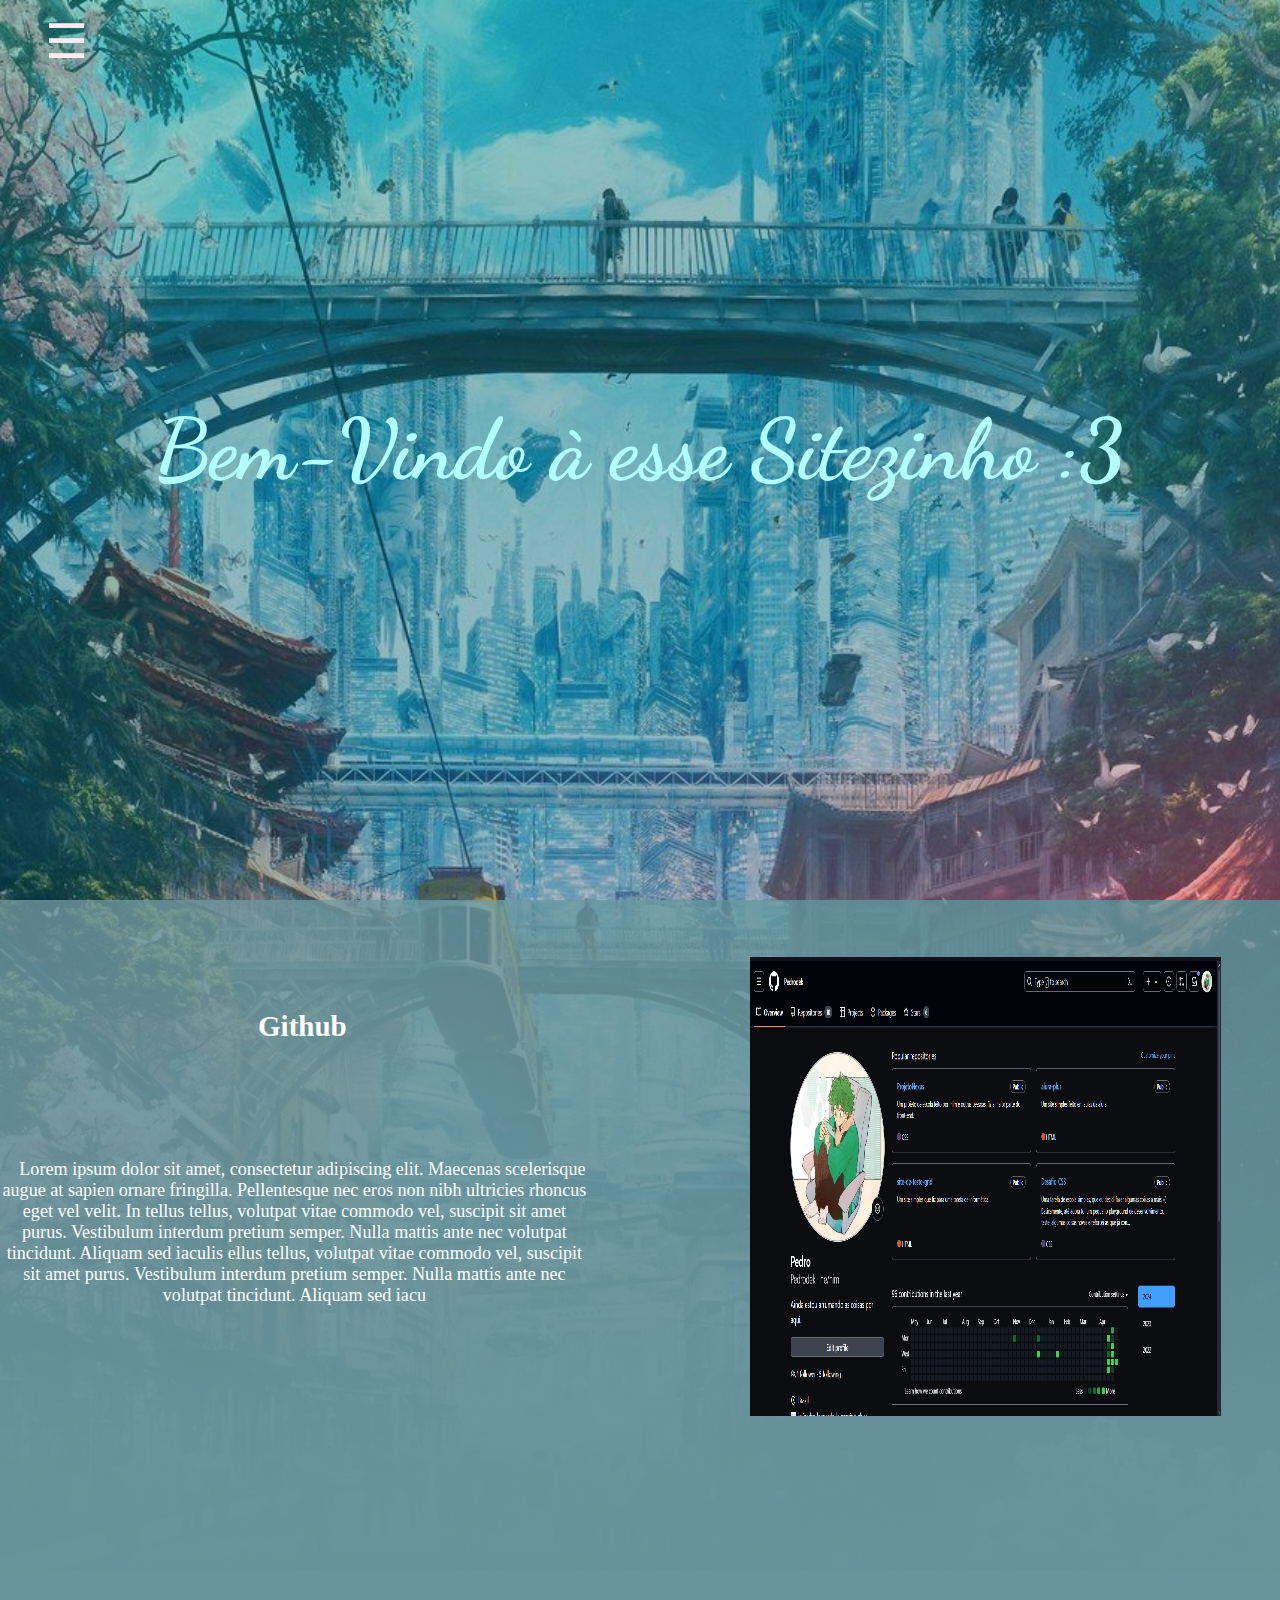
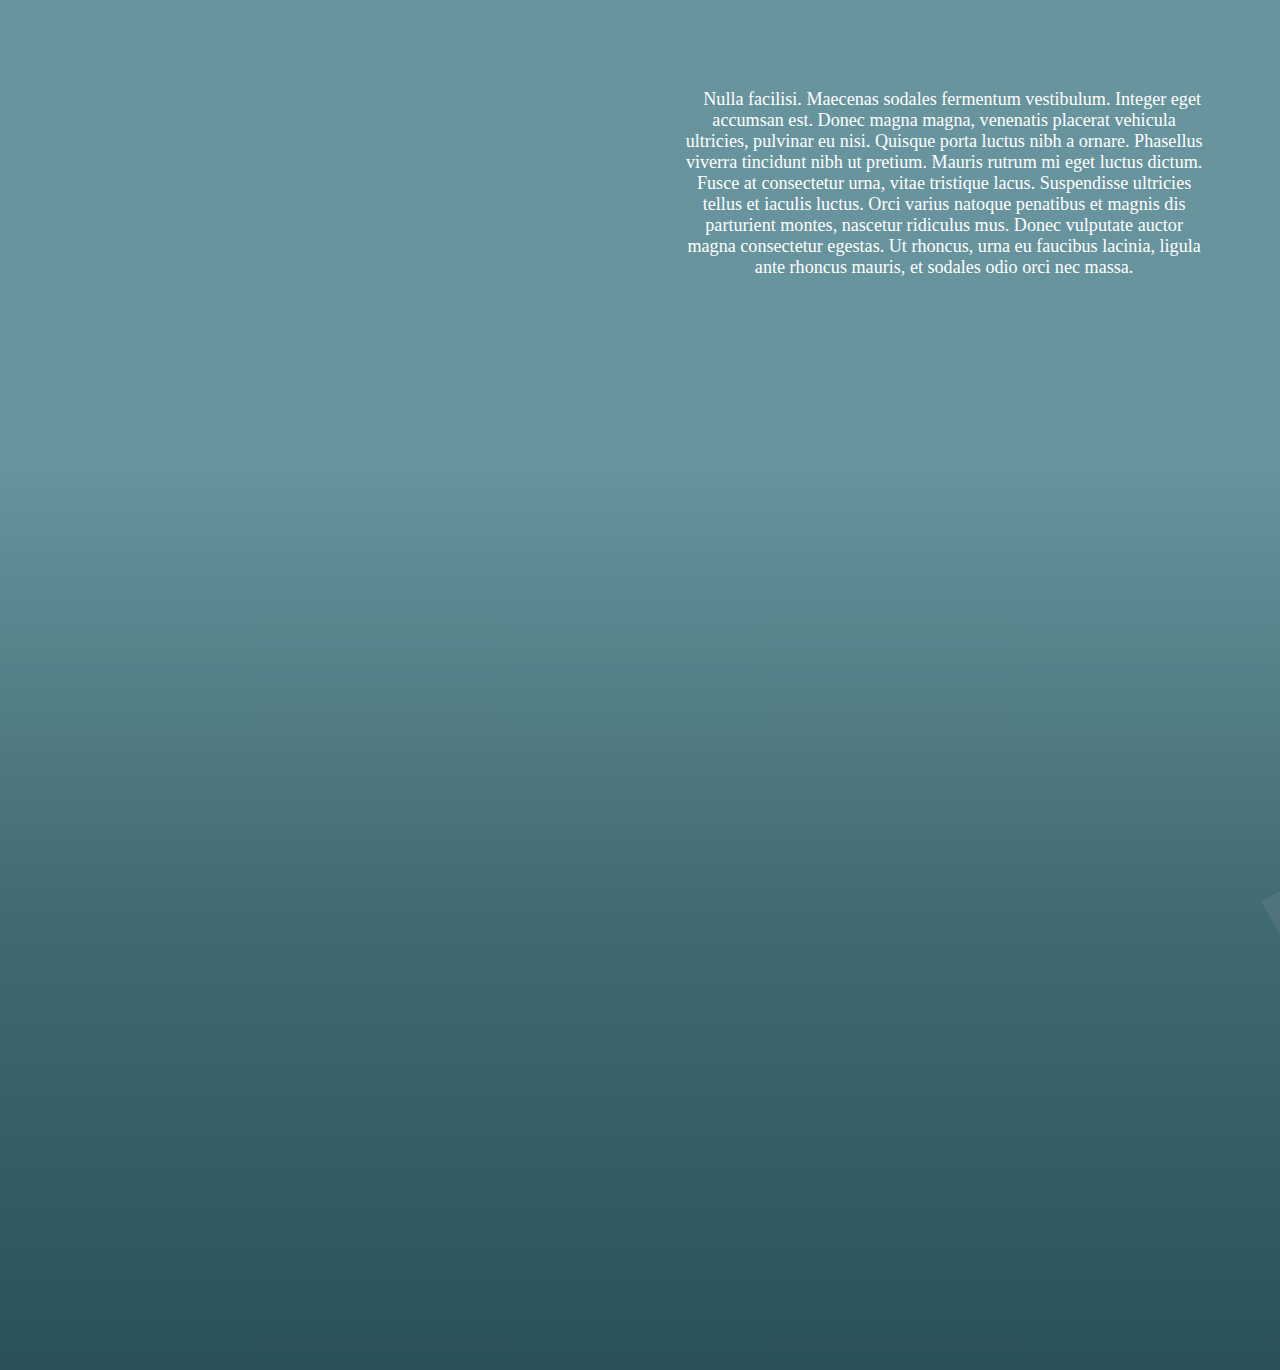
<file: SiteTriplo/Pagina-1/Index.html>
<!DOCTYPE html>
<html lang="pt-br">
<head>
    <meta charset="UTF-8">
    <meta http-equiv="X-UA-Compatible" content="IE=edge">
    <meta name="viewport" content="width=device-width, initial-scale=1.0">
    <link rel="stylesheet" href="style.css">
    <link rel="stylesheet" href="/favicon.ico" type="image/x-icon">
    <script src="script.js" defer></script>
    <title>Main</title>
</head>
<body>
    
    <div class="pageTop">
        <h1>Bem-Vindo à esse Sitezinho :3</h1>
    </div>
    <aside>
        <div class="icons">
            <span class="sidebar-icon">&#9776;</span>
            <span class="sidebar-close-icon">&#9932;</span>
        </div>
        <hr class="hr-aside">
        <div class="aside-content">
            <h2>Destinos</h2>
            <nav>
                <ul>
                    <li><a href="Index.html">Página 1</a></li>
                    <li><a href="../Pagina-2/index.html">Página 2</a></li>
                    <li><a href="../Pagina-3/index.html">Página 3</a></li>
                    <li><a href="">Devs</a></li>
                </ul>
            </nav>
        </div>
    </aside>
    <div class="main-content">
        <!--<div class="intro">
            <h1 class="intro-text"></h1>
        </div>-->
        <section class="first-section">
            <div>
                <h3>Github</h3>
                <p>Lorem ipsum dolor sit amet, consectetur adipiscing elit. Maecenas    scelerisque augue at sapien ornare fringilla. Pellentesque nec eros non    nibh ultricies rhoncus eget vel velit. In tellus tellus, volutpat vitae    commodo vel, suscipit sit amet purus. Vestibulum interdum pretium  semper. Nulla mattis ante nec volutpat tincidunt. Aliquam sed iaculis ellus tellus, volutpat vitae    commodo vel, suscipit sit amet purus. Vestibulum interdum pretium  semper. Nulla mattis ante nec volutpat tincidunt. Aliquam sed iacu</p>
            </div>
            <img class="MeuGit" src="../images/MeuGit.png" alt="">
        </section>
        <section class="second-section">
            <iframe class="ss-yt" src="https://www.youtube.com/embed/519lHwutZi0" title="Lizards, amphibians, and other reptiles shed their skin and eat it to avoid wasting any nutrients." frameborder="0" allow="accelerometer; autoplay; clipboard-write; encrypted-media; gyroscope; picture-in-picture; web-share" referrerpolicy="strict-origin-when-cross-origin" allowfullscreen></iframe>
            <div>
                <p>Nulla facilisi. Maecenas sodales fermentum vestibulum. Integer eget accumsan est. Donec magna magna, venenatis placerat vehicula ultricies, pulvinar eu nisi. Quisque porta luctus nibh a ornare. Phasellus viverra tincidunt nibh ut pretium. Mauris rutrum mi eget luctus dictum. Fusce at consectetur urna, vitae tristique lacus. Suspendisse ultricies tellus et iaculis luctus. Orci varius natoque penatibus et magnis dis parturient montes, nascetur ridiculus mus. Donec vulputate auctor magna consectetur egestas.
                Ut rhoncus, urna eu faucibus lacinia, ligula ante rhoncus mauris, et sodales odio orci nec massa.</p>
            </div>
        </section>
    </div>
    <div class="more-content">
        <div class="quad nonClicked">
            <fieldset>
                <div class="fieldset-div">
                    <h3>Fim dessa página</h3>
                    <h5>O dev estava sem criatividade</h5>
                </div>
            </fieldset>
        </div>
    </div>
</body>
</html>
</file>
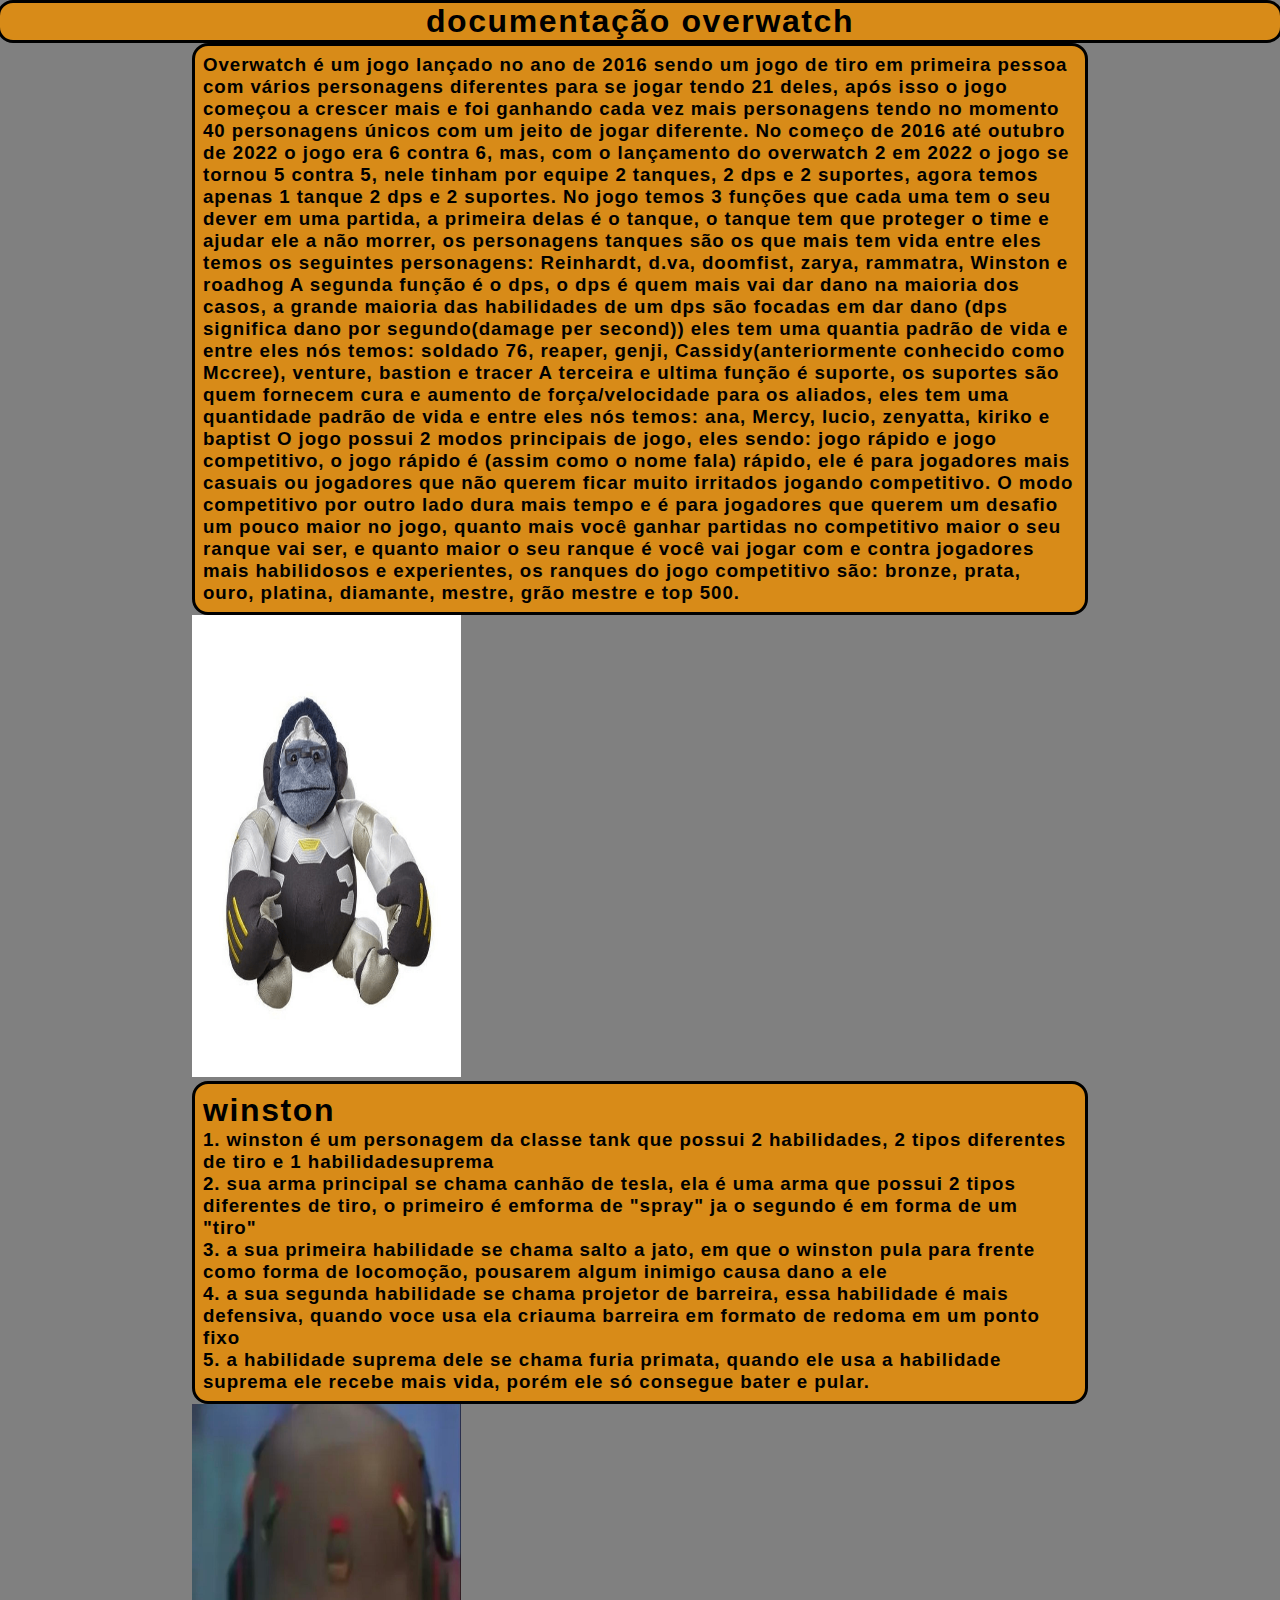
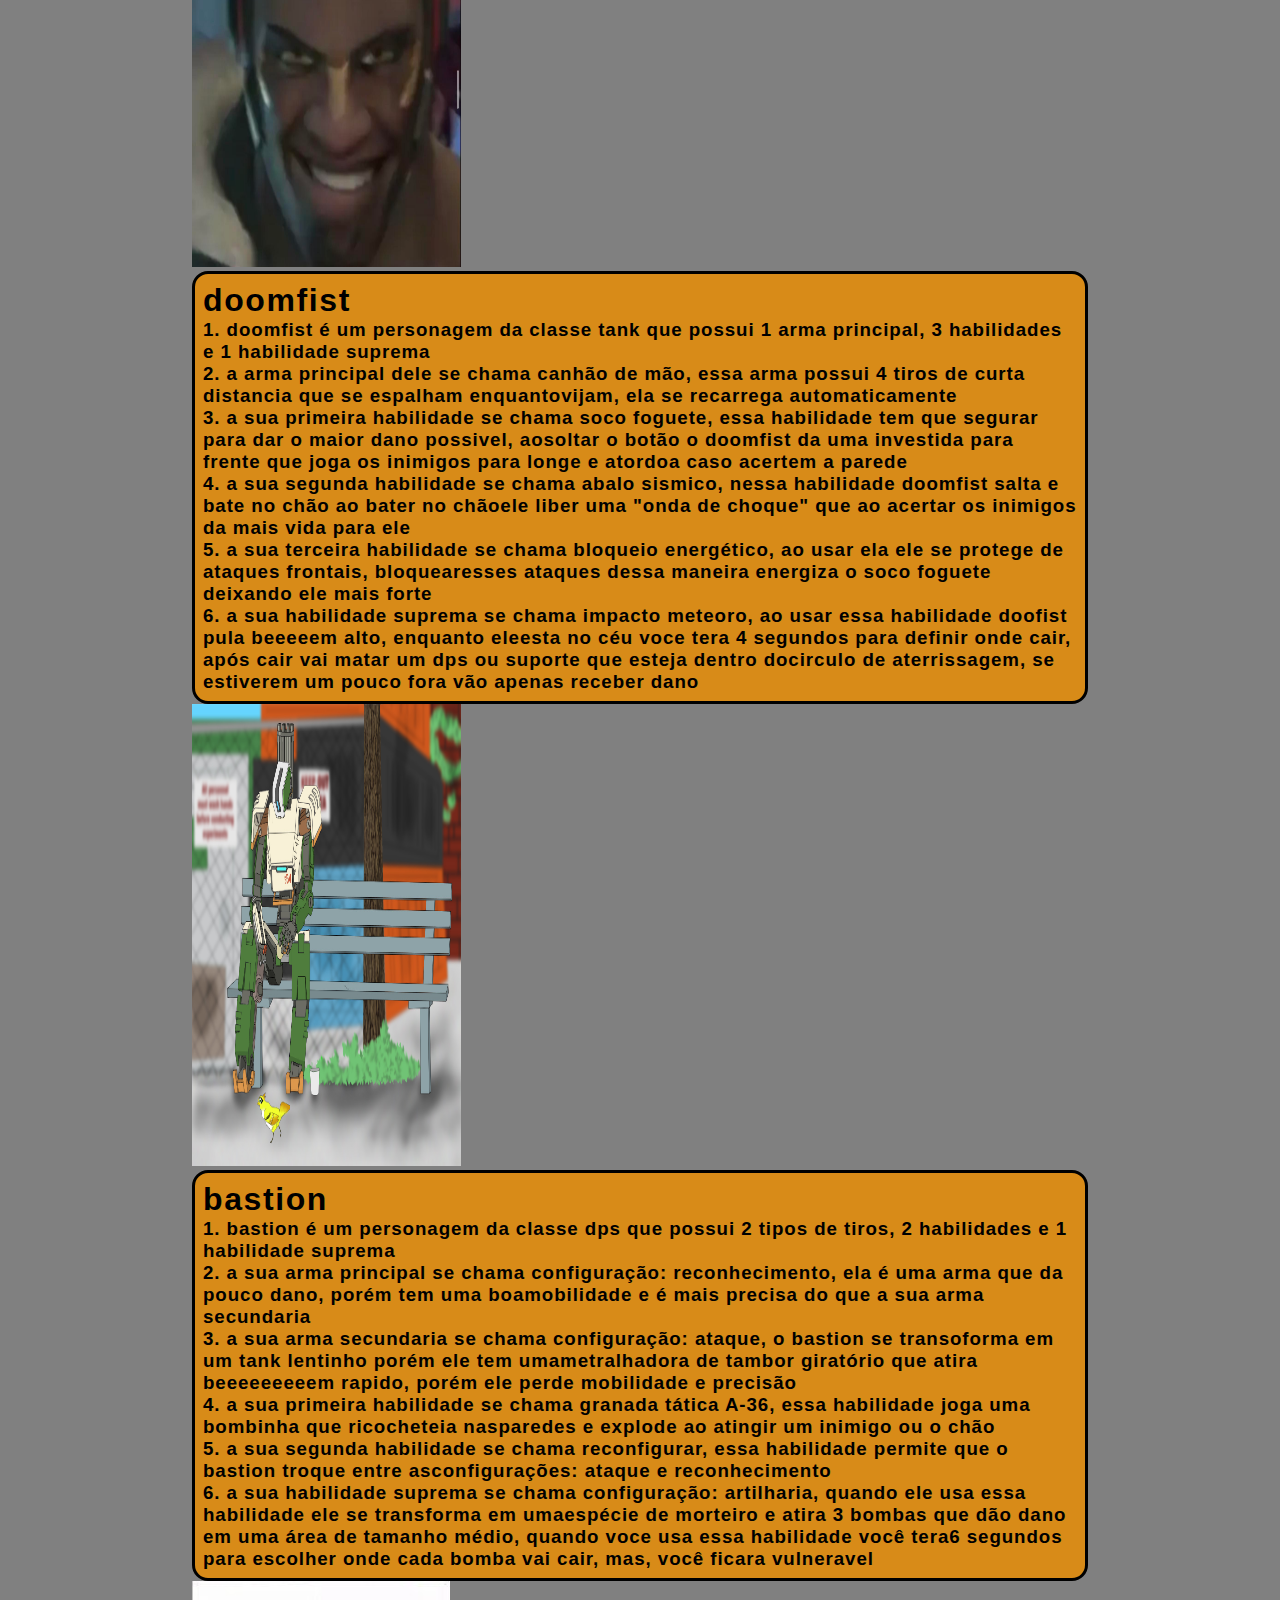
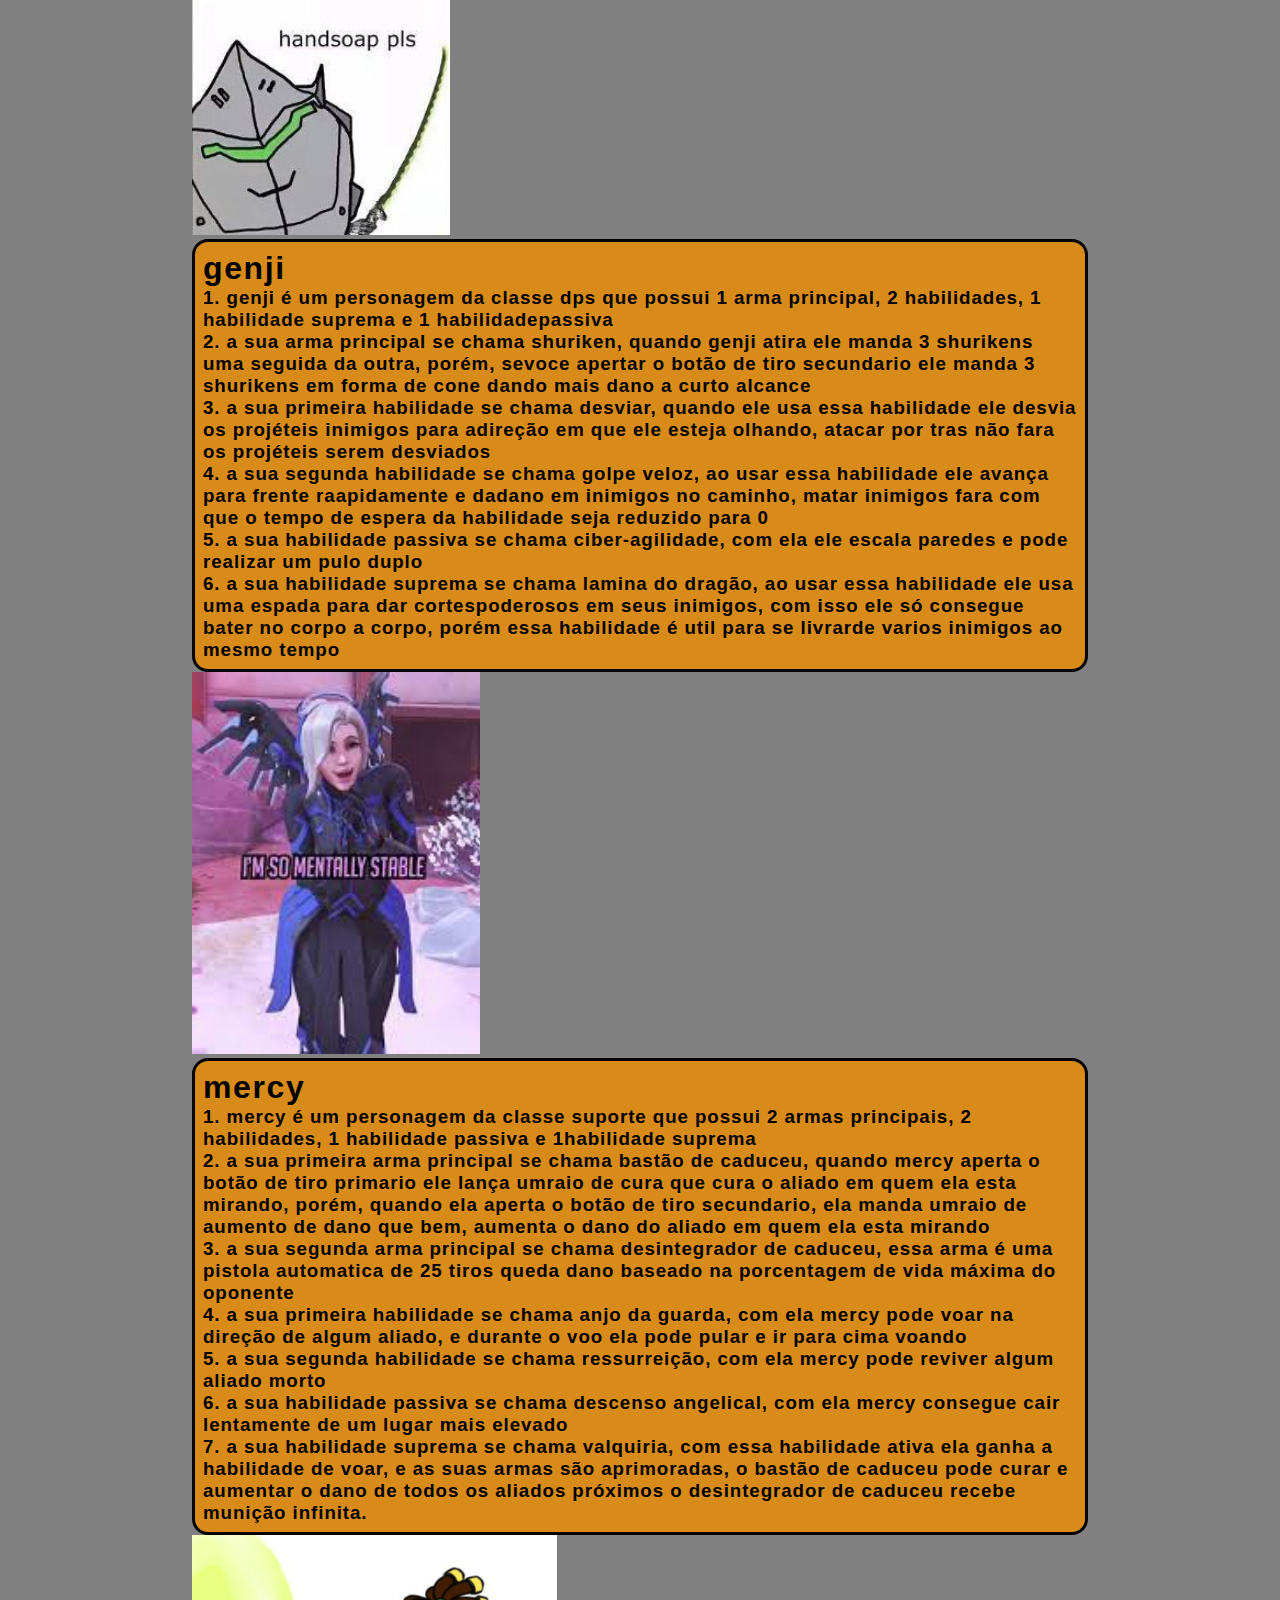
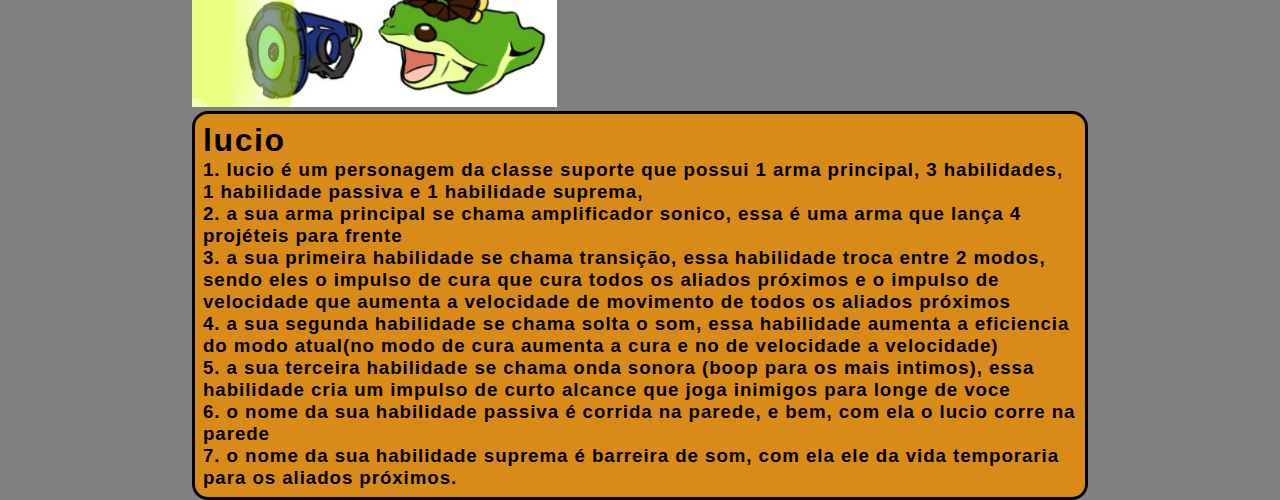
<file: SiteTriplo/Pagina-2/index.html>
<!DOCTYPE html>
<html lang="pt-br">
<head>
    <meta charset="UTF-8">
    <meta http-equiv="X-UA-Compatible" content="IE=edge">
    <meta name="viewport" content="width=device-width, initial-scale=1.0">
    <link rel="stylesheet" href="style.css">
    <title>pagina de documentação de imagens</title>
</head>
<body>
    <header>
        <h1>documentação overwatch</h1>
    </header>
    <div class="nome">
        <article class="ow2 resumo">
            <h3>Overwatch é um jogo lançado no ano de 2016 sendo um jogo de tiro em primeira pessoa com vários personagens diferentes   para se jogar tendo 21 deles, após isso o jogo começou a crescer mais e foi ganhando cada vez mais personagens tendo no   momento 40 personagens únicos com um jeito de jogar diferente. No começo de 2016 até outubro de 2022 o jogo era 6 contra  6, mas, com o lançamento do overwatch 2 em 2022 o jogo se tornou 5 contra 5, nele tinham por equipe 2 tanques, 2 dps e 2     suportes, agora temos apenas 1 tanque 2 dps e 2 suportes.
                No jogo temos 3 funções que cada uma tem o seu dever em uma partida, a primeira delas é o tanque, o tanque tem que  proteger o time e ajudar ele a não morrer, os personagens tanques são os que mais tem vida entre eles temos os   seguintes personagens: Reinhardt, d.va, doomfist, zarya, rammatra, Winston e roadhog
                A segunda função é o dps, o dps é quem mais vai dar dano na maioria dos casos, a grande maioria das habilidades de um   dps são focadas em dar dano (dps significa dano por segundo(damage per second)) eles tem uma quantia padrão de vida e     entre eles nós temos: soldado 76, reaper, genji, Cassidy(anteriormente conhecido como Mccree), venture, bastion e   tracer
                A terceira e ultima função é suporte, os suportes são quem fornecem cura e aumento de força/velocidade para os  aliados, eles tem uma quantidade padrão de vida e entre eles nós temos: ana, Mercy, lucio, zenyatta, kiriko e baptist
                O jogo possui 2 modos principais de jogo, eles sendo: jogo rápido e jogo competitivo, o jogo rápido é (assim como o     nome fala) rápido, ele é para jogadores mais casuais ou jogadores que não querem ficar muito irritados jogando  competitivo. O modo competitivo por outro lado dura mais tempo e é para jogadores que querem um desafio um pouco     maior no jogo, quanto mais você ganhar partidas no competitivo maior o seu ranque vai ser, e quanto maior o seu     ranque é você vai jogar com e contra jogadores mais habilidosos e experientes, os ranques do jogo competitivo são:  bronze, prata, ouro, platina, diamante, mestre, grão mestre e top 500.
                </h3>
        </article>
        <img class="winton" src="../images/winton.png" alt="a">
        <article class="personagens">
            <h1>winston</h1>
            <h3>1. winston é um personagem da classe tank que possui 2 habilidades, 2 tipos diferentes de tiro e 1 habilidadesuprema</h3>
            <h3>2. sua arma principal se chama canhão de tesla, ela é uma arma que possui 2 tipos diferentes de tiro, o primeiro é      emforma de "spray" ja o segundo é em forma de um "tiro"</h3>
            <h3>3. a sua primeira habilidade se chama salto a jato, em que o winston pula para frente como forma de locomoção,  pousarem     algum inimigo causa dano a ele</h3>
            <h3>4. a sua segunda habilidade se chama projetor de barreira, essa habilidade é mais defensiva, quando voce usa ela    criauma    barreira em formato de redoma em um ponto fixo</h3>
            <h3>5. a habilidade suprema dele se chama furia primata, quando ele usa a habilidade suprema ele recebe mais vida,  porém ele só consegue bater e pular.</h3>
        </article>
            <img class="diimfost" src="../images/dimfoost.jpg" alt="a" >
        <article class="personagens">
            <h1>doomfist</h1>
            <h3>1. doomfist é um personagem da classe tank que possui 1 arma principal, 3 habilidades e 1 habilidade suprema</h3>
            <h3>2. a arma principal dele se chama canhão de mão, essa arma possui 4 tiros de curta distancia que se espalham        enquantovijam, ela se recarrega automaticamente</h3>
            <h3>3. a sua primeira habilidade se chama soco foguete, essa habilidade tem que segurar para dar o maior dano   possivel,     aosoltar o botão o doomfist da uma investida para frente que joga os inimigos para longe e atordoa caso     acertem a parede</h3>
            <h3>4. a sua segunda habilidade se chama abalo sismico, nessa habilidade doomfist salta e bate no chão ao bater no  chãoele  liber uma "onda de choque" que ao acertar os inimigos da mais vida para ele</h3>
            <h3>5. a sua terceira habilidade se chama bloqueio energético, ao usar ela  ele se protege de ataques frontais,     bloquearesses   ataques dessa maneira energiza o soco foguete deixando ele mais forte</h3>
            <h3>6. a sua habilidade suprema se chama impacto meteoro, ao usar essa habilidade doofist pula beeeeem alto, enquanto   eleesta   no céu voce tera 4 segundos para definir onde cair, após cair vai matar um dps ou suporte que esteja dentro     docirculo de  aterrissagem, se estiverem um pouco fora vão apenas receber dano</h3>
        </article>
            <img class="bastinho" src="../images/bastinho.jpg" alt="d">
        <article class="personagens">
            <h1>bastion</h1>
            <h3>1. bastion é um personagem da classe dps que possui 2 tipos de tiros, 2 habilidades e 1 habilidade suprema</h3>
            <h3>2. a sua arma principal se chama configuração: reconhecimento, ela é uma arma que da pouco dano, porém tem uma      boamobilidade e é mais precisa do que a sua arma secundaria</h3>
            <h3>3. a sua arma secundaria se chama configuração: ataque, o bastion se transoforma em um tank lentinho porém ele tem      umametralhadora de tambor giratório que atira beeeeeeeeem rapido, porém ele perde mobilidade e precisão</h3>
            <h3>4. a sua primeira habilidade se chama granada tática A-36, essa habilidade joga uma bombinha que ricocheteia    nasparedes e   explode ao atingir um inimigo ou o chão</h3>
            <h3>5. a sua segunda habilidade se chama reconfigurar, essa habilidade permite que o bastion troque entre   asconfigurações:  ataque e reconhecimento</h3>
            <h3>6. a sua habilidade suprema se chama configuração: artilharia, quando ele usa essa habilidade ele se transforma em      umaespécie de morteiro e atira 3 bombas que dão dano em uma área de tamanho médio, quando voce usa essa habilidade você     tera6    segundos para escolher onde cada bomba vai cair, mas, você ficara vulneravel</h3>
        </article>
            <img class="ginje" src="../images/ginje.png" alt="">
        <article class="personagens">
            <h1>genji</h1>
            <h3>1. genji é um personagem da classe dps que possui 1 arma principal, 2 habilidades, 1 habilidade suprema e 1         habilidadepassiva</h3>
            <h3>2. a sua arma principal se chama shuriken, quando genji atira ele manda 3 shurikens uma seguida da outra, porém,    sevoce     apertar o botão de tiro secundario ele manda 3 shurikens em forma de cone dando mais dano a curto alcance</h3>
            <h3>3. a sua primeira habilidade se chama desviar, quando ele usa essa habilidade ele desvia os projéteis inimigos  para     adireção em que ele esteja olhando, atacar por tras não fara os projéteis serem desviados</h3>
            <h3>4. a sua segunda habilidade se chama golpe veloz, ao usar essa habilidade ele avança para frente raapidamente e     dadano em   inimigos no caminho, matar inimigos fara com que o tempo de espera da habilidade seja reduzido para 0</h3>
            <h3>5. a sua habilidade passiva se chama ciber-agilidade, com ela ele escala paredes e pode realizar um pulo duplo</h3>
            <h3>6. a sua habilidade suprema se chama lamina do dragão, ao usar essa habilidade ele usa uma espada para dar      cortespoderosos em seus inimigos, com isso ele só consegue bater no corpo a corpo, porém essa habilidade é util para se     livrarde varios inimigos ao mesmo tempo</h3>
        </article>
            <img src="../images/stable.png" alt="">
        <article class="personagens">
            <h1>mercy</h1>
            <h3>1. mercy é um personagem da classe suporte que possui 2 armas principais, 2 habilidades, 1 habilidade passiva e         1habilidade suprema</h3>
            <h3>2. a sua primeira arma principal se chama bastão de caduceu, quando mercy aperta o botão de tiro primario ele   lança     umraio de cura que cura o aliado em quem ela esta mirando, porém, quando ela aperta o botão de tiro secundario,     ela manda   umraio de aumento de dano que bem, aumenta o dano do aliado em quem ela esta mirando</h3>
            <h3>3. a sua segunda arma principal se chama desintegrador de caduceu, essa arma é uma pistola automatica de 25 tiros   queda     dano baseado na porcentagem de vida máxima do oponente</h3>
            <h3>4. a sua primeira habilidade se chama anjo da guarda, com ela mercy pode voar na direção de algum aliado, e durante o voo ela pode pular e ir para cima voando</h3>
            <h3>5. a sua segunda habilidade se chama ressurreição, com ela mercy pode reviver algum aliado morto</h3>
            <h3>6. a sua habilidade passiva se chama descenso angelical, com ela mercy consegue cair lentamente de um lugar mais elevado</h3>
            <h3>7. a sua habilidade suprema se chama valquiria, com essa habilidade ativa ela ganha a habilidade de voar, e as suas armas são aprimoradas, o bastão de caduceu pode curar e aumentar o dano de todos os aliados próximos o desintegrador de caduceu recebe munição infinita.</h3>
        </article>
            <img src="../images/boop.png" alt="">
        <article class="personagens">
            <h1>lucio</h1>
            <h3>1. lucio é um personagem da classe suporte que possui 1 arma principal, 3 habilidades, 1 habilidade passiva e 1 habilidade suprema,</h3>
            <h3>2. a sua arma principal se chama amplificador sonico, essa é uma arma que lança 4 projéteis para frente</h3>
            <h3>3. a sua primeira habilidade se chama transição, essa habilidade troca entre 2 modos, sendo eles o impulso de cura que cura todos os aliados próximos e o impulso de velocidade que aumenta a velocidade de movimento de todos os aliados próximos</h3>
            <h3>4. a sua segunda habilidade se chama solta o som, essa habilidade aumenta a eficiencia do modo atual(no modo de cura aumenta a cura e no de velocidade a velocidade)</h3>
            <h3>5. a sua terceira habilidade se chama onda sonora (boop para os mais intimos), essa habilidade cria um impulso de curto alcance que joga inimigos para longe de voce</h3>
            <h3>6. o nome da sua habilidade passiva é corrida na parede, e bem, com ela o lucio corre na parede</h3>
            <h3>7. o nome da sua habilidade suprema é barreira de som, com ela ele da vida temporaria para os aliados próximos.</h3>
        </article>
    </div>
</body>
</html>
</file>
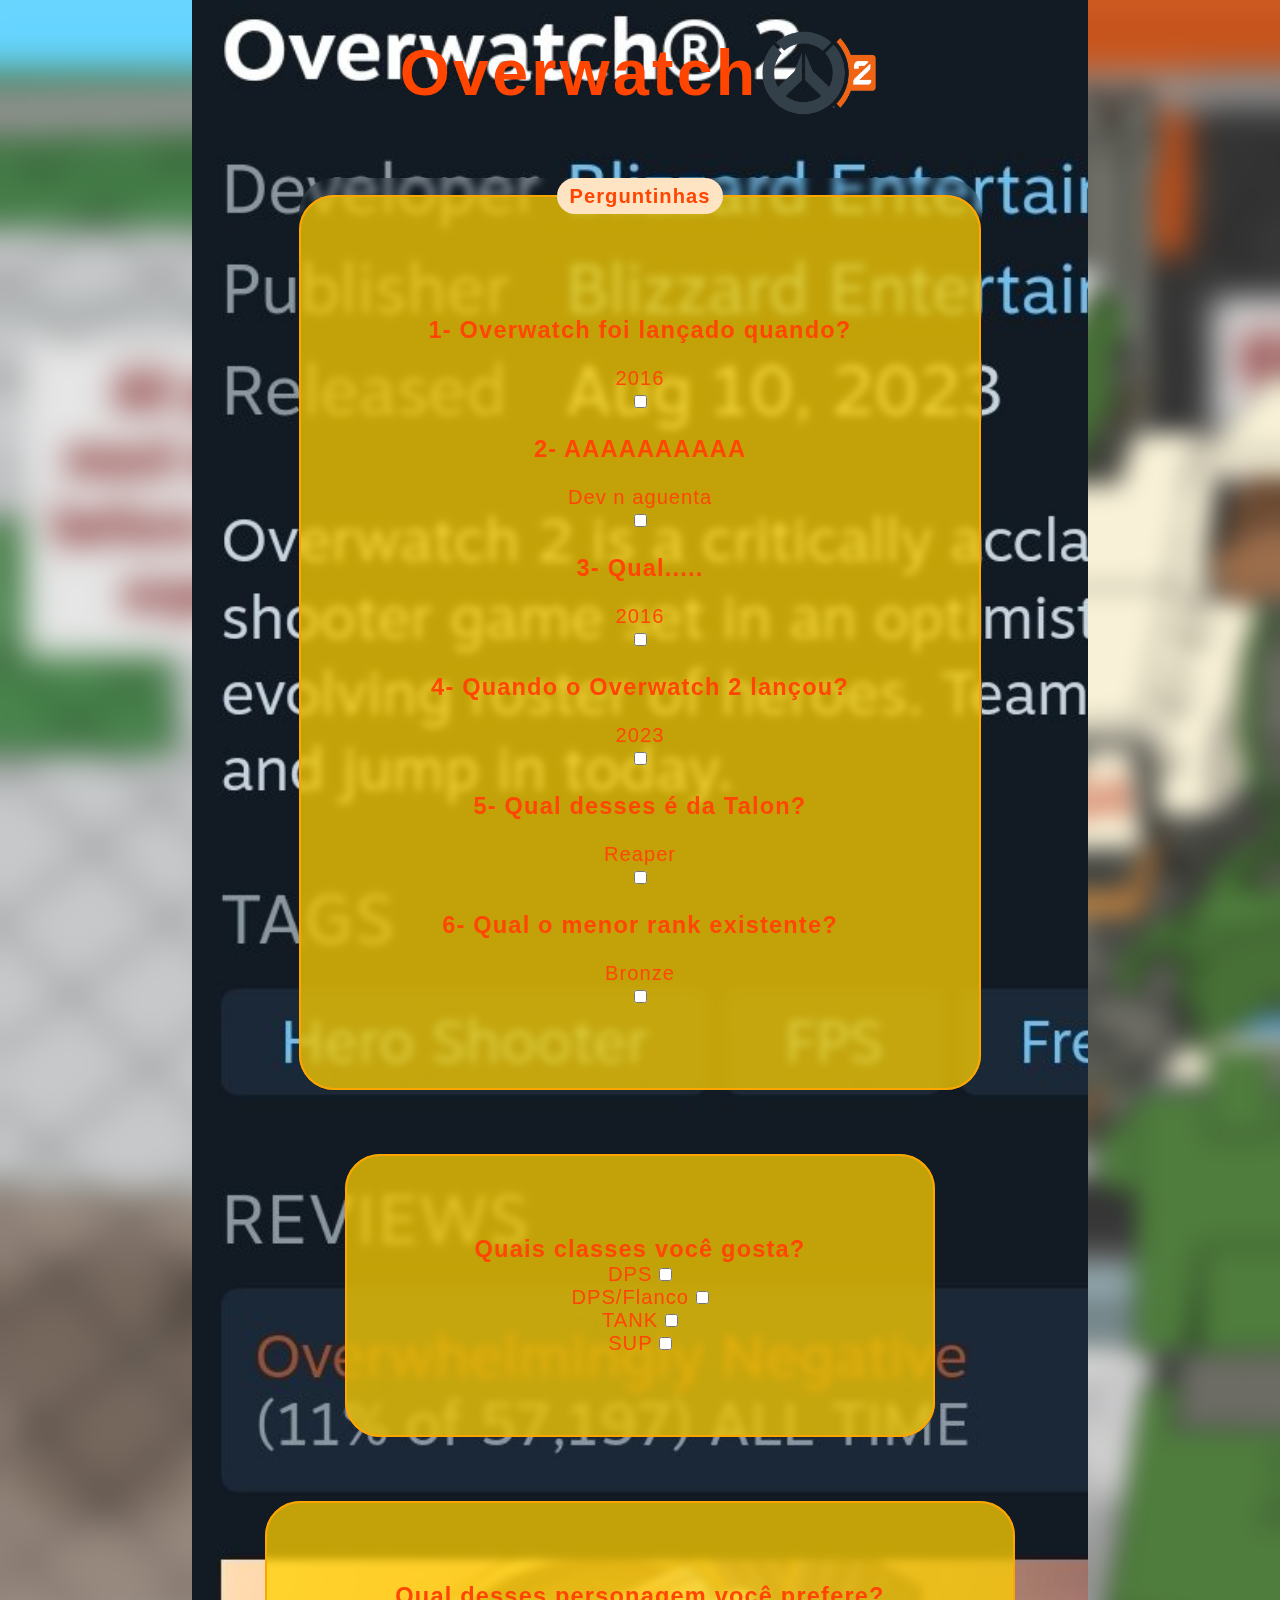
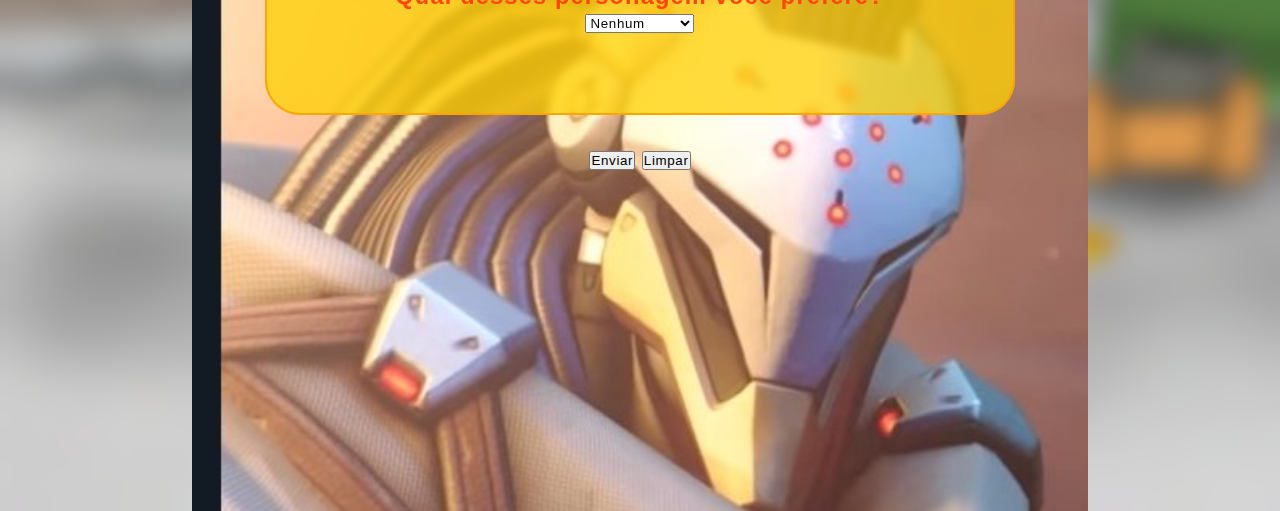
<file: SiteTriplo/Pagina-3/index.html>
<!DOCTYPE html>
<html lang="pt-br">
<head>
    <meta charset="UTF-8">
    <meta http-equiv="X-UA-Compatible" content="IE=edge">
    <meta name="viewport" content="width=device-width, initial-scale=1.0">
    <link rel="stylesheet" href="style.css">
    <link href="https://fonts.cdnfonts.com/css/bignoodletitling" rel="stylesheet">
    <title>Formulario</title>
</head>
<body>
    <div class="title">
        <h1>Overwatch<img src="../images/over.png" alt=""></h1>
    </div>
    <div class="background"></div>
    <form method="post">
        <section class="formStart">
            <fieldset>
                <br>
                <legend>Perguntinhas</legend>
                <h3>1- Overwatch foi lançado quando?</h3>
                <br>
                <p>2016</p>
                <input class="email" type="checkbox">
                <br>
                <br>
                <h3>2- AAAAAAAAAA</h3>
                <br>
                <p>Dev n aguenta</p>
                <input class="senha" type="checkbox" name="senha">
                <br>
                <br>
                <h3>3- Qual.....</h3>
                <br>
                <p>2016</p>
                <input class="email" type="checkbox">
                <br>
                <br>
                <h3>4- Quando o Overwatch 2 lançou?</h3>
                <br>
                <p>2023</p>
                <input class="senha" type="checkbox" name="senha">
                <br>
                <br>
                <h3>5- Qual desses é da Talon?</h3>
                <br>
                <p>Reaper</p>
                <input class="email" type="checkbox">
                <br>
                <br>
                <h3>6- Qual o menor rank existente?</h3>
                <br>
                <p>Bronze</p>
                <input class="senha" type="checkbox" name="senha">
                <br>
            </fieldset>
        </section>
        <section class="areas">
            <fieldset>
                <h3>Quais classes você gosta?</h3>
                <div class="areas-div-checkbox">
                    <div class="areas-div-checkbox-1">
                        <p>DPS <input class="areas-checkbox" type="checkbox" name="CNT"></p>
                        <p>DPS/Flanco <input class="areas-checkbox" type="checkbox" name="CNT"></p>
                        <p>TANK <input class="areas-checkbox" type="checkbox" name="CHS"></p>
                        <p>SUP <input class="areas-checkbox" type="checkbox" name="MAT"></p>
                    </div>
                </div>
            </fieldset>
        </section>
        <section class="lista-de-opcoes">
            <fieldset>
                <div class="lista-de-opcoes-div">
                    <h3>Qual desses personagem você prefere?</h3>
                    <select name="muitas_opcoes">
                        <option selected value="Nenhum">Nenhum</option>
                        <option value="Junkrat">Junkrat</option>
                        <option value="Lúcio">Lúcio</option>
                        <option value="Bastion">Bastion</option>
                        <option value="Ramattra">Ramattra</option>
                        <option value="Roadhog">Roadhog</option>
                        <option value="Illari">Illari</option>
                        <option value="Zarya">Zarya</option>
                        <option value="Soldier">Soldado 76</option>
                        <option value="Mercy">Mercy</option>
                        <option value="Genji">Genji</option>
                        <option value="DEV">DEV Exausto</option>
                    </select>
                </div>
            </fieldset>
        </section>
        <section class="Enviar-e-Limpar">
            <div class="Enviar-e-Limpar-div">
                <input type="submit" value="Enviar">
                <input type="reset" value="Limpar">
            </div>
        </section>
    </form>
</body>
</html>
</file>
<file: SiteTriplo/Pagina-1/style.css>
@import url('https://fonts.googleapis.com/css2?family=Dancing+Script:wght@400..700&family=Inter&display=swap');

* {
    padding: 0;
    margin: 0;
}

html, body {
    height: 150vh;
    width: 100%;
}

body {
    display: grid;
    grid-template-rows: 100vh 130vh 100vh;
    grid-template-columns: 1fr;
    background-image: url(../images/imgbkg.png);
    background-size: cover;
    background-repeat: no-repeat;
    background-position: center;
    font-size: 126%;
    overflow-x: hidden;
}

.pageTop {
    display: grid;
    justify-items: center;
    align-items: center;
    grid-row: 1/1;
    background: linear-gradient(340deg, rgb(242, 99, 137, .4), rgb(2, 94, 115, .4), rgb(2, 104, 115, .4), rgb(3, 166, 136, .4));
}

.pageTop h1 {
    font-family: "Dancing Script", cursive;
    color: #b2ffff;
    font-size: 420%;
}

span {
    font-size: 2rem;
}

aside {
    display: grid;
    justify-items: center;
    grid-template-rows: 15% 5% 1fr;
    position: fixed;
    width: 0%;
    height: 100%;
    background: #047f9b;
    border: 2px solid #07b0d6;
    border-radius: .2rem;
    color: #ffebf1;
    visibility: hidden;
    transition: 1.4s all ease;
    z-index: 1;
}

aside.show {
    width: 20%;
    visibility: visible;
}

.icons {
    display: grid;
    grid-template-columns: 1fr 1fr;
    justify-items: center;
    width: 90%;
    height: 90%;
}

.sidebar-icon {
    height: max-content;
    width: max-content;
    font-size: 3rem;
    visibility: visible;
    cursor: pointer;
    transform: translate(80%, 20%);
    transition: 1s all ease;
}

.sidebar-close-icon {
    height: max-content;
    width: max-content;
    font-size: 3rem;
    opacity: 0;
    cursor: pointer;
    transform: translate(180%, 20%);
    transition: 1s all ease;
    justify-self: end;
}

.sidebar-icon.active, .sidebar-close-icon.active {
    position: initial;
    transform: translate(0%, 20%);
    transition: 1s all ease;
}

.sidebar-icon.active {
    opacity: 0;
}

.sidebar-close-icon.active {
    opacity: 1;
}

.hr-aside {
    height: 20%;
    width: 0%;
    background-color: #00d6d6;
    border: 1px #00d6d6 solid;
    border-radius: 2rem;
    opacity: 0;
    transition: 1s all ease;
}

.hr-aside.show {
    width: 80%;
    opacity: 1;
    transition: 1.8s all ease;
}

.aside-content {
    display: grid;
    grid-template-rows: 10% 1fr;
    width: 95%;
    justify-items: center;
}

.aside-content h2 {
    color: rgb(236, 236, 236);
    opacity: 0;
    transition: 1s all ease;
}

.aside-content h2.show {
    opacity: 1;
    transition: 1s all ease;
}

.aside-content nav {
    display: grid;
    width: 80%;
    height: 70%;
    justify-items: center;
    border: 1px solid #047f9b;
    border-radius: 1rem;
    background-color: #016177;
    box-shadow: inset black 1px 1px 1px 1px;
    opacity: 0;
    transition: 1.2s all ease;
}

.aside-content nav.show {
    opacity: 1;
    transition: 1.2s all ease;
}

.aside-content nav:hover {
    box-shadow: inset black 1px 2px 2px 1px;
}

.aside-content nav ul {
    display: grid;
    grid-template-rows: 1fr 1fr 1fr 1fr;
    width: 90%;
    height: 100%;
    justify-items: center;
    align-items: center;
    color: #00d6d6;
}

.aside-content nav ul li a {
    font-size: 110%;
    text-decoration: none;
    list-style-type: none;
    color: rgb(255, 255, 255);
    transition: .8s ease all;
    position: relative;
}

.aside-content nav ul li a:after {
    content: '';
    position: absolute;
    left: 0;
    bottom: -0.5rem;
    width: 100%;
    height: 3px;
    background: #00ffe5;
    border-radius: 5px;
    transform-origin: right;
    transform: scaleX(0);
    transition: transform .5s;
}

.aside-content nav ul li a:hover::after {
    transform: scaleX(1);
    transform-origin: left;
}

.main-content {
    display: grid;
    grid-template-rows: 1fr 1fr;
    row-gap: 2%;
    justify-items: center;
    align-items: center;
    width: 100%;
    height: 100%;       
    background: linear-gradient(rgba(103, 147, 156, 0.85), rgba(103, 147, 156, 0.99), rgba(103, 147, 156, 1));
    font-size: 90%;
    color: white;
}

.intro {
    display: grid;
    align-items: center;
    font-size: 90%;
    font-weight: 1;
}

section {
    display: grid;
    grid-template-columns: 1fr 1fr;
    column-gap: 8%;
    width: 88%;
    justify-items: center;
    align-items: center;
    text-align: center;
    text-indent: 1rem;
}

.first-section {
    height: 100%;
    width: 100%;
}

.first-section div {
    display: grid;
    grid-template-rows: 25% 1fr;
    row-gap: 1%;
    height: 100%;
    justify-items: center;
    align-items: center;
}

.first-section div h3 {
    align-self: flex-end;
    font-size: 160%;
}

.first-section div p {
    transform: translateY(-20%);
}

.MeuGit {
    width: 80%;
    height: 80%;
}

.ss-yt {
    width: 80%;
    height: 100%;
}

.more-content {
    display: grid;
    justify-items: center;
    align-items: center;
    background: linear-gradient(rgb(102, 147, 156), rgb(64, 106, 114), rgb(42, 81, 88));
}

.quad {
    display: flex;
    box-sizing: border-box;
    justify-content: center;
    align-items: center;
    height: 6rem;
    width: 6rem;
    position: absolute;
    background-color: #ffebf1c4;
    opacity: 0.1;
    transform: translateX(715%) rotate(61deg);
    transition: 1.4s all ease;
}

fieldset {
    width: 80%;
    height: 80%;
    border: 2px solid rgb(74, 161, 121);
    border-radius: .7rem;
    opacity: 0;
    transition: 1.4s all ease;
}

.fieldset-div {
    display: grid;
    justify-items: center;
    align-items: center;
    text-align: center;
    width: 100%;
    height: 100%;
    font-size: 40%;
}

.quad.clicked{
    opacity: 1;
    transform: scale(5);
}

@media (min-width: 900px) {
    .quad.nonClicked:hover {
        transform: translateX(690%) rotate(54deg) scale(1.2);
        cursor: pointer;
        opacity: .6;
        animation: glowin 10s ease-in-out infinite;
    }
    .quad.clicked:hover{
        background-color: #b2ffff;
        cursor: pointer;
        animation: beat 3s infinite linear;
    }
}

fieldset.clicked {
    opacity: 1;
}

@keyframes glowin {
    0% {
        background-color: #96eaf7;
    }
    20% {
        background-color: #5de243;
    }
    40% {
        background-color: #002fff;
    }
    60% {
        background-color: #8d02ff;
    }
    80% {
        background-color: #ff1e00;
    }
    100% {
        background-color: #96eaf7;
    }
}

@keyframes beat {
    from {
        scale: (1.1);
    }
    to {
        scale: (1.5);
    }
}

@media (max-width: 900px) {
    .pageTop h1{
        font-size: 240%;
        text-align: center;
    }
    aside.show {
        width: 70%;
        visibility: visible;
    }
    .main-content {
        grid-template-rows: auto;
        font-size: 70%;
    }
    section {
        grid-template-columns: 1fr;
        grid-template-rows: auto;
        width: 95%;
        column-gap: 0;
    }
    .first-section {
        grid-template-rows: 1.2fr 1fr;
        grid-template-columns: 1fr;
    }
    .first-section div {
        padding: 1rem;
        grid-template-rows: .5fr 1fr;
        align-items: center;
    }
    .first-section div h3 {
        align-self: center;
    }
    .MeuGit {
        width: 80%;
        height: 90%;
    }
    .second-section {
        height: 100%;
    }
    .second-section div {
        padding: .8rem;
    }
    .ss-yt {
        width: 60%;
        height: 80%;
    }
    .quad {
        width: 3rem;
        height: 3rem;
        transform: translateX(315%) rotate(48deg);
    }
    .fieldset-div {
        font-size: 15%;
    }
}
</file>
<file: SiteTriplo/Pagina-2/style.css>
@import url('https://fonts.cdnfonts.com/css/bignoodletitling');

* {
    padding: 0;
    margin: 0;
    font-family: 'BigNoodleTitling', sans-serif;
    letter-spacing: 0.05em;
}

body {
   height: 120vh;
   display: grid;
   justify-items: center;
   background-color: grey;
}

.resumo{
    background-color: rgba(226, 140, 12, 0.897);
}

.nome{
    width: 70%;
}

header{
    background-color: rgba(226, 140, 12, 0.897);
    text-align: center;
    width: 100%;
    border: 3px solid black;
    border-radius: 1rem;
}

.ow2{
    border: 3px solid black;
    border-radius: 1rem;
    padding: .5rem;

}

.personagens{
    border: 3px solid black;
    border-radius: 1rem;
    padding: .5rem;
    background-color: rgba(226, 140, 12, 0.897);

}

.winton{
    width: 30%;
    height: 10%;
}

.diimfost{
    width: 30%;
    height: 10%;
}

.bastinho{
    width: 30%;
    height: 10%;
}
</file>
<file: SiteTriplo/Pagina-3/style.css>
@import url('https://fonts.cdnfonts.com/css/bignoodletitling');

* {
    padding: 0;
    margin: 0;
    font-family: 'BigNoodleTitling', sans-serif;
    letter-spacing: 0.05em;
}

html, body {
    width: auto;
    height: auto;
}

body {
    display: grid;
    position: relative;
    grid-template-rows: .3fr 1fr;
    justify-items: center;
    align-items: center;
    background-image: url('../images/bastinho.jpg');
    background-size: cover;
    background-repeat: no-repeat;
    backdrop-filter: blur(12px);
    height: max-content;
    width: 100%;
    font-size: 126%;
    color: orangered;
}

.background {
    display: none;
}

@media (min-width: 900px) {
    .background {
        display: flex;
        position: absolute;
        content: '';
        background-image: url('../images/backg.png');
        background-size: cover;
        background-repeat: no-repeat;
        width: 70%;
        height: 100%;
        z-index: -1;
    }
}

.title {
    display: grid;
    justify-items: center;
    align-items: center;
}

.title h1 {
    display: flex;
    justify-content: center;
    align-items: center;
    font-size: 320%;
    grid-row: 1/1;

}

.title img {
    width: 10%;
}

form {
    display: grid;
    justify-items: center;
    text-align: center;
    width: 70%;
}

fieldset {
    border: 2px solid orange;
    border-radius: 2.2rem;
    padding: 5rem 8rem;
    margin: 2rem;
    background-color: rgba(255, 208, 0, 0.75);
    backdrop-filter: blur(4px);
}

legend {
    font-weight: bold;
    background-color: bisque;
    border-radius: 2rem;
    padding: .4rem .8rem;
}
</file>
